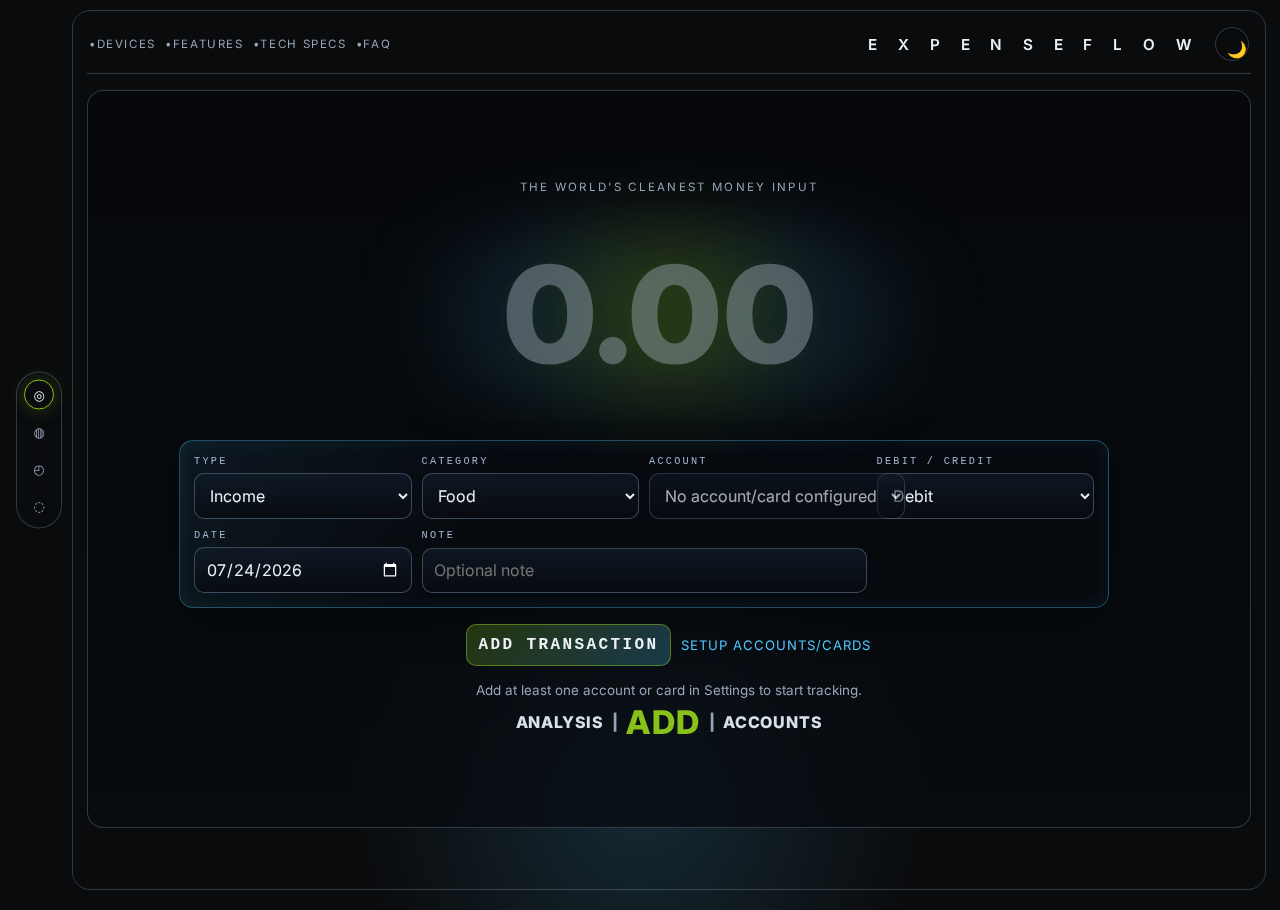
<file: index.html>
<!DOCTYPE html>
<html lang="en">
  <head>
    <meta charset="UTF-8" />
    <meta name="viewport" content="width=device-width, initial-scale=1.0" />
    <title>ExpenseFlow • Neon Ledger</title>
    <link rel="preconnect" href="https://fonts.googleapis.com" />
    <link rel="preconnect" href="https://fonts.gstatic.com" crossorigin />
    <link href="https://fonts.googleapis.com/css2?family=Inter:wght@400;500;700;800;900&display=swap" rel="stylesheet" />
    <link rel="stylesheet" href="styles.css" />
  </head>
  <body data-page="main">
    <div class="noise"></div>
    <div class="scanline"></div>

    <aside class="icon-rail glass">
      <a class="rail-item active" href="index.html" title="Main">◎</a>
      <a class="rail-item" href="insights.html" title="Insights">◍</a>
      <a class="rail-item" href="history.html" title="History">◴</a>
      <a class="rail-item" href="settings.html" title="Settings">◌</a>
    </aside>

    <main class="frame main-stage">
      <header class="hero-top">
        <div class="tiny-nav">•DEVICES&nbsp;&nbsp;•FEATURES&nbsp;&nbsp;•TECH SPECS&nbsp;&nbsp;•FAQ</div>
        <h1>E X P E N S E F L O W</h1>
        <button id="themeToggle" class="theme-toggle" aria-label="Toggle theme">◐</button>
      </header>

      <section id="transactionHero" class="transaction-hero grand-center glass">
        <p class="eyebrow center">THE WORLD'S CLEANEST MONEY INPUT</p>

        <form id="transactionForm" class="grand-form">
          <div class="amount-stage">
            <input id="amount" class="amount-hero" type="number" name="amount" min="0.01" step="0.01" placeholder="0.00" required />
          </div>

          <div class="meta-grid">
            <label class="meta-item"><span>TYPE</span><select name="kind" id="kind" required><option value="income">Income</option><option value="expense">Expense</option></select></label>
            <label class="meta-item"><span>CATEGORY</span><select name="category" id="category" required><option>Food</option><option>Groceries</option><option>Transport</option><option>Rent</option><option>Utilities</option><option>Entertainment</option><option>Electronics</option><option>Electronic Gadgets</option><option>Health</option><option>Shopping</option><option>Travel</option><option>Salary</option><option>Investment</option><option>Other</option></select></label>
            <label class="meta-item"><span>ACCOUNT</span><select name="account" id="accountSelect" required></select></label>
            <label class="meta-item"><span>DEBIT / CREDIT</span><select name="payment" id="payment" required><option value="debit">Debit</option><option value="credit">Credit</option></select></label>
            <label class="meta-item"><span>DATE</span><input type="date" name="date" id="dateInput" required /></label>
            <label class="meta-item wide"><span>NOTE</span><input id="note" type="text" name="note" placeholder="Optional note" /></label>
          </div>

          <div class="hero-actions center">
            <button class="btn-primary" type="submit">ADD TRANSACTION</button>
            <a class="ghost-link" href="settings.html">SETUP ACCOUNTS/CARDS</a>
          </div>
          <p id="setupHint" class="setup-hint center"></p>
        </form>

        <nav class="mode-switch">
          <a href="insights.html">ANALYSIS</a>
          <span>|</span>
          <a class="active" href="index.html">ADD</a>
          <span>|</span>
          <a href="settings.html">ACCOUNTS</a>
        </nav>
      </section>
    </main>

    <script src="app.js"></script>
  </body>
</html>
</file>
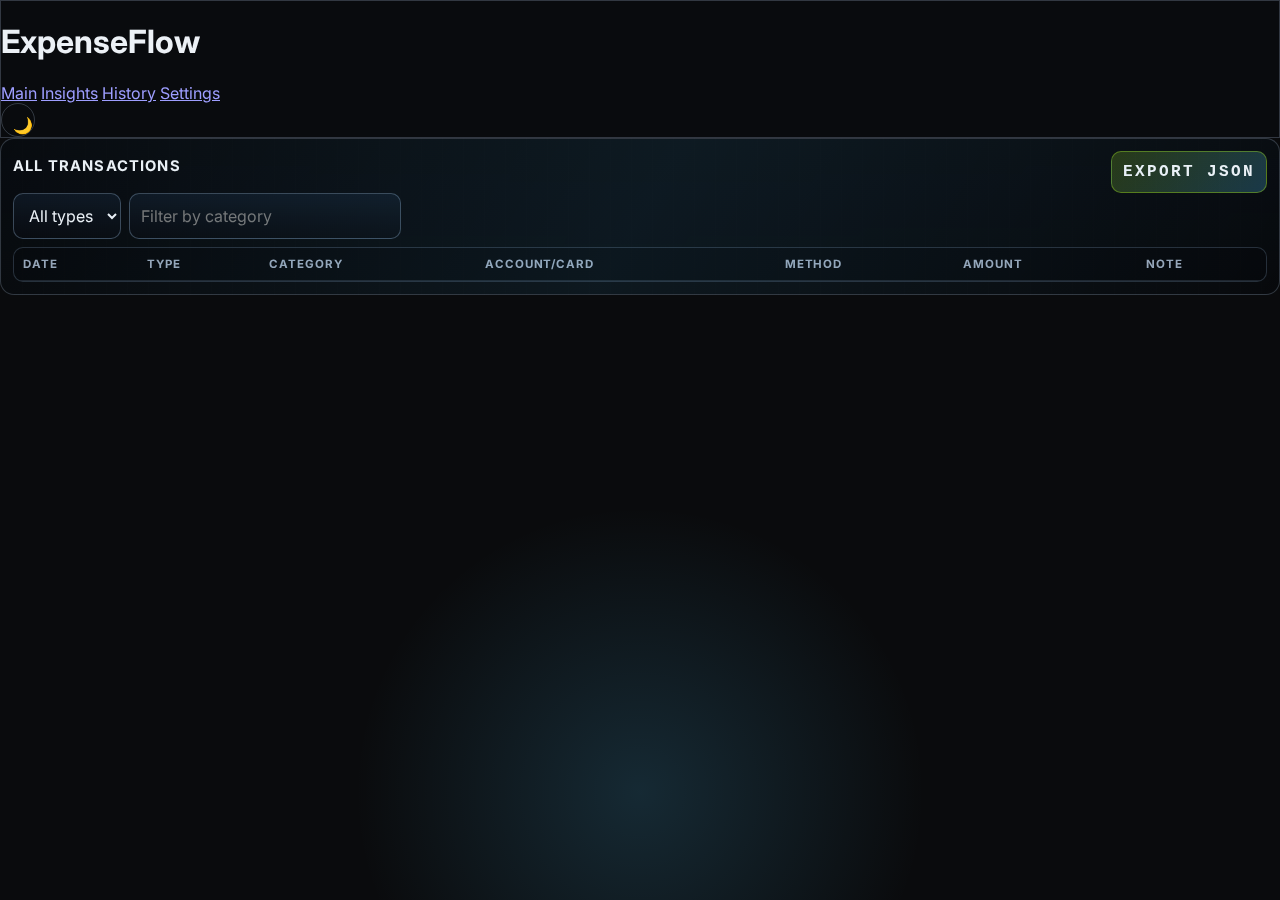
<file: history.html>
<!DOCTYPE html>
<html lang="en">
  <head>
    <meta charset="UTF-8" />
    <meta name="viewport" content="width=device-width, initial-scale=1.0" />
    <title>ExpenseFlow • History</title>
    <link rel="preconnect" href="https://fonts.googleapis.com" />
    <link rel="preconnect" href="https://fonts.gstatic.com" crossorigin />
    <link
      href="https://fonts.googleapis.com/css2?family=Inter:wght@400;500;600;700;800&display=swap"
      rel="stylesheet"
    />
    <link rel="stylesheet" href="styles.css" />
  </head>
  <body data-page="history">
    <div class="background-glow"></div>
    <header class="topbar glass">
      <div class="brand"><span class="brand-dot"></span><h1>ExpenseFlow</h1></div>
      <nav class="main-nav">
        <a href="index.html">Main</a>
        <a href="insights.html">Insights</a>
        <a class="active" href="history.html">History</a>
        <a href="settings.html">Settings</a>
      </nav>
      <button id="themeToggle" class="theme-toggle" aria-label="Toggle theme">🌙</button>
    </header>

    <main class="layout">
      <section class="panel glass full-span">
        <div class="panel-heading">
          <h2>All Transactions</h2>
          <button id="exportBtn" class="btn-secondary">Export JSON</button>
        </div>
        <div class="filter-row">
          <select id="filterType">
            <option value="all">All types</option>
            <option value="income">Income</option>
            <option value="expense">Expense</option>
          </select>
          <input id="filterCategory" type="text" placeholder="Filter by category" />
        </div>
        <div class="table-wrap">
          <table>
            <thead>
              <tr><th>Date</th><th>Type</th><th>Category</th><th>Account/Card</th><th>Method</th><th>Amount</th><th>Note</th></tr>
            </thead>
            <tbody id="historyBody"></tbody>
          </table>
        </div>
      </section>
    </main>

    <script src="app.js"></script>
  </body>
</html>
</file>
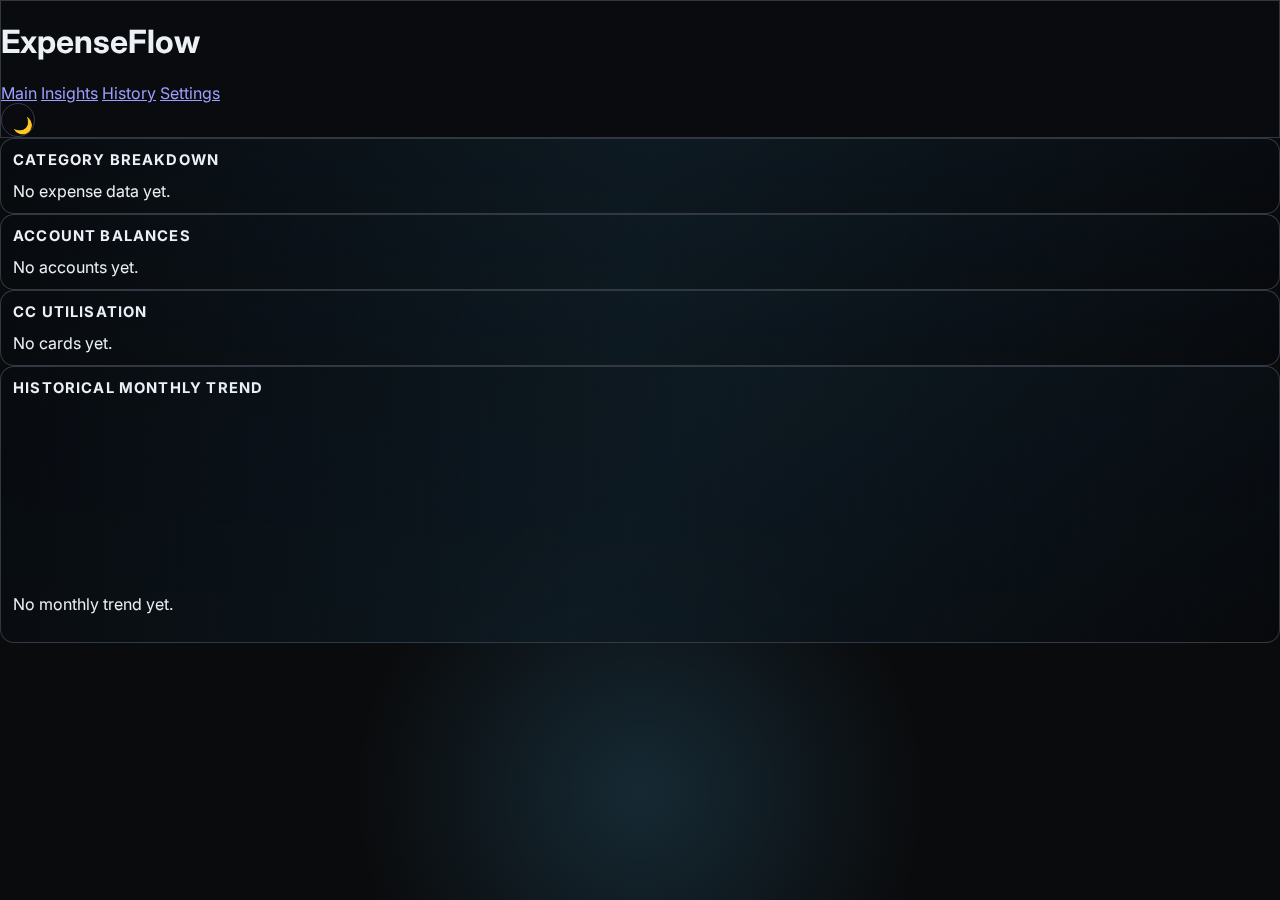
<file: insights.html>
<!DOCTYPE html>
<html lang="en">
  <head>
    <meta charset="UTF-8" />
    <meta name="viewport" content="width=device-width, initial-scale=1.0" />
    <title>ExpenseFlow • Insights</title>
    <link rel="preconnect" href="https://fonts.googleapis.com" />
    <link rel="preconnect" href="https://fonts.gstatic.com" crossorigin />
    <link
      href="https://fonts.googleapis.com/css2?family=Inter:wght@400;500;600;700;800&display=swap"
      rel="stylesheet"
    />
    <link rel="stylesheet" href="styles.css" />
  </head>
  <body data-page="insights">
    <div class="background-glow"></div>
    <header class="topbar glass">
      <div class="brand"><span class="brand-dot"></span><h1>ExpenseFlow</h1></div>
      <nav class="main-nav">
        <a href="index.html">Main</a>
        <a class="active" href="insights.html">Insights</a>
        <a href="history.html">History</a>
        <a href="settings.html">Settings</a>
      </nav>
      <button id="themeToggle" class="theme-toggle" aria-label="Toggle theme">🌙</button>
    </header>

    <main class="layout">
      <section class="panel glass full-span">
        <h2>Category Breakdown</h2>
        <div id="categoryBreakdown" class="bar-list"></div>
      </section>

      <section class="panel glass">
        <h2>Account Balances</h2>
        <div id="accountBalances" class="metric-grid"></div>
      </section>

      <section class="panel glass">
        <h2>CC Utilisation</h2>
        <div id="ccUtilisation" class="bar-list"></div>
      </section>

      <section class="panel glass full-span">
        <h2>Historical Monthly Trend</h2>
        <div id="monthlyTrend" class="trend-chart"></div>
      </section>
    </main>

    <script src="app.js"></script>
  </body>
</html>
</file>
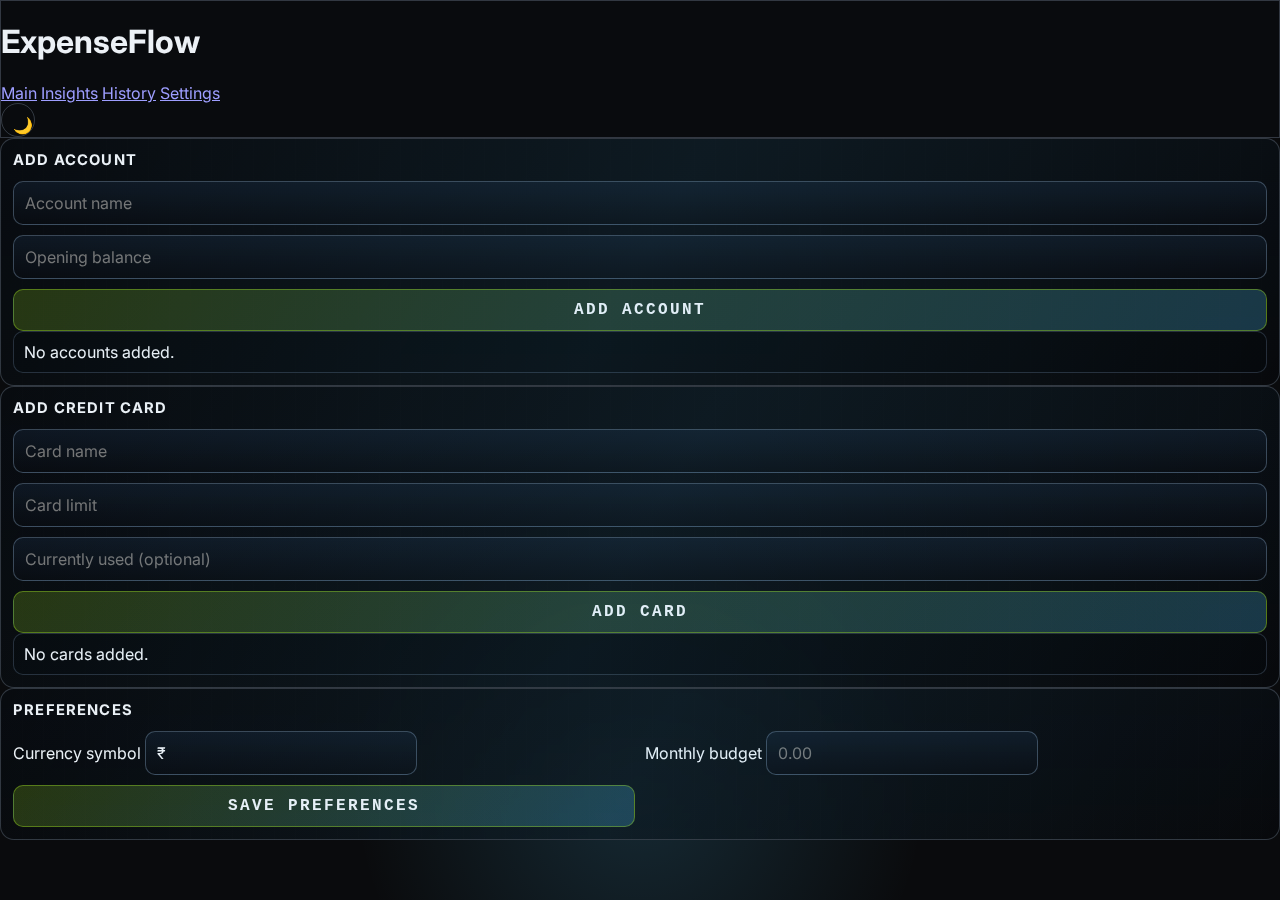
<file: settings.html>
<!DOCTYPE html>
<html lang="en">
  <head>
    <meta charset="UTF-8" />
    <meta name="viewport" content="width=device-width, initial-scale=1.0" />
    <title>ExpenseFlow • Settings</title>
    <link rel="preconnect" href="https://fonts.googleapis.com" />
    <link rel="preconnect" href="https://fonts.gstatic.com" crossorigin />
    <link
      href="https://fonts.googleapis.com/css2?family=Inter:wght@400;500;600;700;800&display=swap"
      rel="stylesheet"
    />
    <link rel="stylesheet" href="styles.css" />
  </head>
  <body data-page="settings">
    <div class="background-glow"></div>
    <header class="topbar glass">
      <div class="brand"><span class="brand-dot"></span><h1>ExpenseFlow</h1></div>
      <nav class="main-nav">
        <a href="index.html">Main</a>
        <a href="insights.html">Insights</a>
        <a href="history.html">History</a>
        <a class="active" href="settings.html">Settings</a>
      </nav>
      <button id="themeToggle" class="theme-toggle" aria-label="Toggle theme">🌙</button>
    </header>

    <main class="layout">
      <section class="panel glass">
        <h2>Add Account</h2>
        <form id="accountForm" class="stack-form">
          <input name="name" type="text" placeholder="Account name" required />
          <input name="balance" type="number" min="0" step="0.01" placeholder="Opening balance" required />
          <button class="btn-primary" type="submit">Add Account</button>
        </form>
        <ul id="accountList" class="list compact"></ul>
      </section>

      <section class="panel glass">
        <h2>Add Credit Card</h2>
        <form id="cardForm" class="stack-form">
          <input name="name" type="text" placeholder="Card name" required />
          <input name="limit" type="number" min="1" step="0.01" placeholder="Card limit" required />
          <input name="used" type="number" min="0" step="0.01" placeholder="Currently used (optional)" />
          <button class="btn-primary" type="submit">Add Card</button>
        </form>
        <ul id="cardList" class="list compact"></ul>
      </section>

      <section class="panel glass full-span">
        <h2>Preferences</h2>
        <form id="preferencesForm" class="grid-form">
          <label>
            Currency symbol
            <input name="currency" type="text" maxlength="3" placeholder="₹" />
          </label>
          <label>
            Monthly budget
            <input name="monthlyBudget" type="number" min="0" step="0.01" placeholder="0.00" />
          </label>
          <button class="btn-primary" type="submit">Save Preferences</button>
        </form>
      </section>
    </main>

    <script src="app.js"></script>
  </body>
</html>
</file>
<file: styles.css>
:root {
  --bg: #0a0b0d;
  --panel: rgba(9, 12, 16, 0.78);
  --line: rgba(186, 205, 230, 0.24);
  --text: #ecf1f6;
  --muted: #96a5b8;
  --accent: #89c11b;
  --accent-2: #52c9ff;
  --good: #54ffa4;
  --bad: #ff748d;
  color-scheme: dark;
}
body.light {
  --bg: #e9edf2;
  --panel: rgba(255,255,255,0.86);
  --line: rgba(36, 50, 65, 0.2);
  --text: #0b1219;
  --muted: #5f6e80;
  color-scheme: light;
}
* { box-sizing: border-box; }
body {
  margin: 0;
  min-height: 100vh;
  font-family: Inter, system-ui, sans-serif;
  color: var(--text);
  background: radial-gradient(circle at 50% 88%, rgba(82,201,255,.16), transparent 28%), var(--bg);
}
.noise,.scanline { position: fixed; inset: 0; pointer-events: none; z-index: 0; }
.noise { background-image: radial-gradient(rgba(255,255,255,.028) 1px, transparent 1px); background-size: 3px 3px; opacity: .13; }
.scanline { background: linear-gradient(to bottom, transparent 49%, rgba(255,255,255,.02) 50%, transparent 51%); background-size: 100% 4px; opacity: .24; }

.glass { background: var(--panel); border: 1px solid var(--line); backdrop-filter: blur(10px); }
.frame {
  position: relative;
  z-index: 1;
  margin: 10px 14px 10px 72px;
  border: 1px solid var(--line);
  border-radius: 18px;
  min-height: calc(100vh - 20px);
  padding: 14px;
}
.icon-rail {
  position: fixed;
  top: 50%; left: 16px; transform: translateY(-50%);
  padding: 7px; border-radius: 999px; z-index: 3;
  display: grid; gap: 7px;
}
.rail-item {
  width: 30px; height: 30px; border-radius: 50%;
  display: grid; place-items: center;
  color: var(--muted); text-decoration: none;
  border: 1px solid transparent; font-size: .84rem;
  transition: .2s ease;
}
.rail-item:hover,.rail-item.active { border-color: var(--accent); color: var(--text); box-shadow: 0 0 18px rgba(137,193,27,.28); }

.hero-top,.page-head {
  display: grid;
  grid-template-columns: 1fr auto auto;
  gap: 16px;
  align-items: center;
  border-bottom: 1px solid var(--line);
  padding: 2px 2px 12px;
  margin-bottom: 16px;
}
.tiny-nav { color: var(--muted); font-size: .72rem; letter-spacing: .14em; }
.hero-top h1,.page-head h1 { margin: 0; font-size: .95rem; letter-spacing: .55em; font-weight: 600; }
.theme-toggle {
  width: 34px; height: 34px; border-radius: 50%;
  border: 1px solid var(--line); background: transparent; color: var(--text); cursor: pointer;
}

.transaction-hero {
  min-height: 82vh;
  border-radius: 16px;
  background: linear-gradient(180deg, rgba(6,8,11,.84), rgba(7,11,16,.74));
  padding: 18px;
}
.grand-center { display: grid; align-content: center; place-items: center; }
.eyebrow { color: var(--muted); font-size: .72rem; letter-spacing: .2em; text-align: center; margin: 0 0 10px; }
.grand-form { width: min(980px, 100%); display: grid; gap: 16px; }

.amount-stage {
  min-height: 220px;
  display: grid;
  place-items: center;
  position: relative;
  isolation: isolate;
}
.amount-stage::before {
  content: "";
  position: absolute;
  inset: 8% 12%;
  border-radius: 50%;
  background: radial-gradient(circle at 50% 50%, rgba(137,193,27,.3), rgba(82,201,255,.12) 38%, rgba(82,201,255,0) 72%);
  filter: blur(34px);
  z-index: -1;
}
.amount-hero {
  width: 100%;
  border: none;
  background: transparent;
  text-align: center;
  font-size: clamp(3.6rem, 12vw, 8.4rem);
  font-weight: 900;
  letter-spacing: .02em;
  color: #f0f4f8;
  outline: none;
  text-shadow: 0 0 22px rgba(137,193,27,.08);
}
.amount-hero::placeholder { color: #a8b2bf; opacity: .42; }
.amount-hero:focus,
.amount-hero:not(:placeholder-shown) { text-shadow: 0 0 28px rgba(137,193,27,.28); }

.meta-grid {
  display: grid;
  grid-template-columns: repeat(4, minmax(120px,1fr));
  gap: 10px;
  width: min(930px, 100%);
  padding: 14px;
  border-radius: 14px;
  border: 1px solid rgba(82,201,255,.34);
  background:
    linear-gradient(120deg, rgba(82,201,255,.08), transparent 34%),
    linear-gradient(180deg, rgba(7,10,15,.92), rgba(8,11,15,.66));
  box-shadow: inset 0 0 20px rgba(82,201,255,.08), 0 18px 36px rgba(0,0,0,.3);
}
.meta-item { display: grid; gap: 6px; }
.meta-item span {
  font-size: .64rem;
  color: #a3b7d1;
  letter-spacing: .22em;
  font-family: "Courier New", Consolas, monospace;
}
.meta-item.wide { grid-column: span 2; }
input,select,button {
  font: inherit;
  color: var(--text);
  background: linear-gradient(180deg, rgba(17, 27, 41, .75), rgba(8, 11, 16, .82));
  border: 1px solid rgba(126, 152, 181, .42);
  border-radius: 10px;
  padding: 11px;
  transition: .2s ease;
}
input:hover,select:hover { border-color: rgba(82,201,255,.62); }
input:focus,select:focus {
  outline: none;
  border-color: var(--accent-2);
  box-shadow: 0 0 0 2px rgba(82,201,255,.2), inset 0 0 14px rgba(82,201,255,.08);
  transform: translateY(-1px);
}
.hero-actions { display: flex; align-items: center; justify-content: center; gap: 10px; }
.btn-primary,.btn-secondary {
  border: 1px solid rgba(137,193,27,.5);
  background: linear-gradient(130deg, rgba(137,193,27,.24), rgba(82,201,255,.24));
  color: var(--text);
  text-transform: uppercase;
  letter-spacing: .15em;
  font-family: "Courier New", Consolas, monospace;
  font-weight: 700;
  cursor: pointer;
}
.btn-primary:hover,.btn-secondary:hover { box-shadow: 0 0 20px rgba(137,193,27,.2); border-color: var(--accent); }
.ghost-link { color: var(--accent-2); text-decoration: none; letter-spacing: .08em; font-size: .82rem; }
.setup-hint { margin: 0; color: var(--muted); text-align: center; font-size: .84rem; }

.mode-switch {
  margin-top: 8px;
  display: flex;
  align-items: center;
  gap: 8px;
  font-weight: 800;
}
.mode-switch a { color: #d8e0eb; text-decoration: none; letter-spacing: .05em; }
.mode-switch a.active { color: var(--accent); font-size: 2.05rem; line-height: 1; }
.mode-switch span { color: var(--muted); }

.content-page {
  display: grid;
  grid-template-columns: repeat(auto-fit, minmax(280px, 1fr));
  gap: 12px;
  align-content: start;
}
.page-head,.full-span { grid-column: 1 / -1; }
.panel {
  border-radius: 14px;
  padding: 12px;
  position: relative;
  overflow: hidden;
  background:
    linear-gradient(180deg, rgba(8,12,17,.86), rgba(7,9,13,.78)),
    repeating-linear-gradient(90deg, rgba(255,255,255,.018) 0 1px, transparent 1px 21px);
}
.panel::before {
  content: "";
  position: absolute;
  inset: 0;
  background: linear-gradient(120deg, transparent, rgba(82,201,255,.08), transparent);
  pointer-events: none;
}
.panel h2 { margin-top: 0; letter-spacing: .08em; text-transform: uppercase; font-size: .92rem; }
.panel-heading { display: flex; justify-content: space-between; align-items: center; gap: 8px; }
.panel-heading a { color: var(--accent-2); text-decoration: none; }

.list { list-style: none; margin: 0; padding: 0; display: grid; gap: 8px; }
.list li { border: 1px solid rgba(126,152,181,.28); border-radius: 10px; padding: 10px; display:flex; justify-content:space-between; gap:10px; background: rgba(4,8,12,.5); }
.list.compact li { align-items:center; }
.badge-income { color: var(--good); }
.badge-expense { color: var(--bad); }

.stack-form { display: grid; gap: 10px; }
.grid-form { display:grid; grid-template-columns: repeat(2,minmax(150px,1fr)); gap: 10px; }
.metric-grid { display:grid; grid-template-columns: repeat(auto-fit,minmax(170px,1fr)); gap: 8px; }
.metric-box { border: 1px solid rgba(126,152,181,.28); border-radius: 10px; padding: 10px; background: rgba(4,8,12,.4); }
.bar-list { display:grid; gap: 8px; }
.bar-track { height: 8px; border: 1px solid rgba(126,152,181,.28); border-radius: 999px; overflow:hidden; background: rgba(255,255,255,.04); }
.bar-fill { height:100%; background: linear-gradient(90deg, var(--accent), var(--accent-2)); }
.trend-chart { display:flex; align-items:end; gap: 6px; min-height: 220px; padding-bottom: 16px; }
.trend-bar { flex:1; border-radius: 8px 8px 2px 2px; background: linear-gradient(180deg, var(--accent-2), var(--accent)); position: relative; }
.trend-bar span { position:absolute; bottom:-15px; left:50%; transform: translateX(-50%); font-size:.7rem; color: var(--muted); }

.filter-row { display:flex; gap: 8px; margin-bottom: 8px; }
.table-wrap { overflow:auto; border: 1px solid rgba(126,152,181,.28); border-radius:10px; background: rgba(4,8,12,.42); }
table { width:100%; border-collapse: collapse; }
th,td { padding: 9px; text-align:left; border-bottom: 1px solid rgba(126,152,181,.2); }
th { text-transform: uppercase; letter-spacing: .08em; font-size: .72rem; color: var(--muted); }

@media (max-width: 980px) {
  .meta-grid,.grid-form { grid-template-columns: 1fr; }
  .meta-item.wide { grid-column: auto; }
  .amount-stage { min-height: 180px; }
  .amount-stage::before { inset: 14% 5%; }
}
</file>
